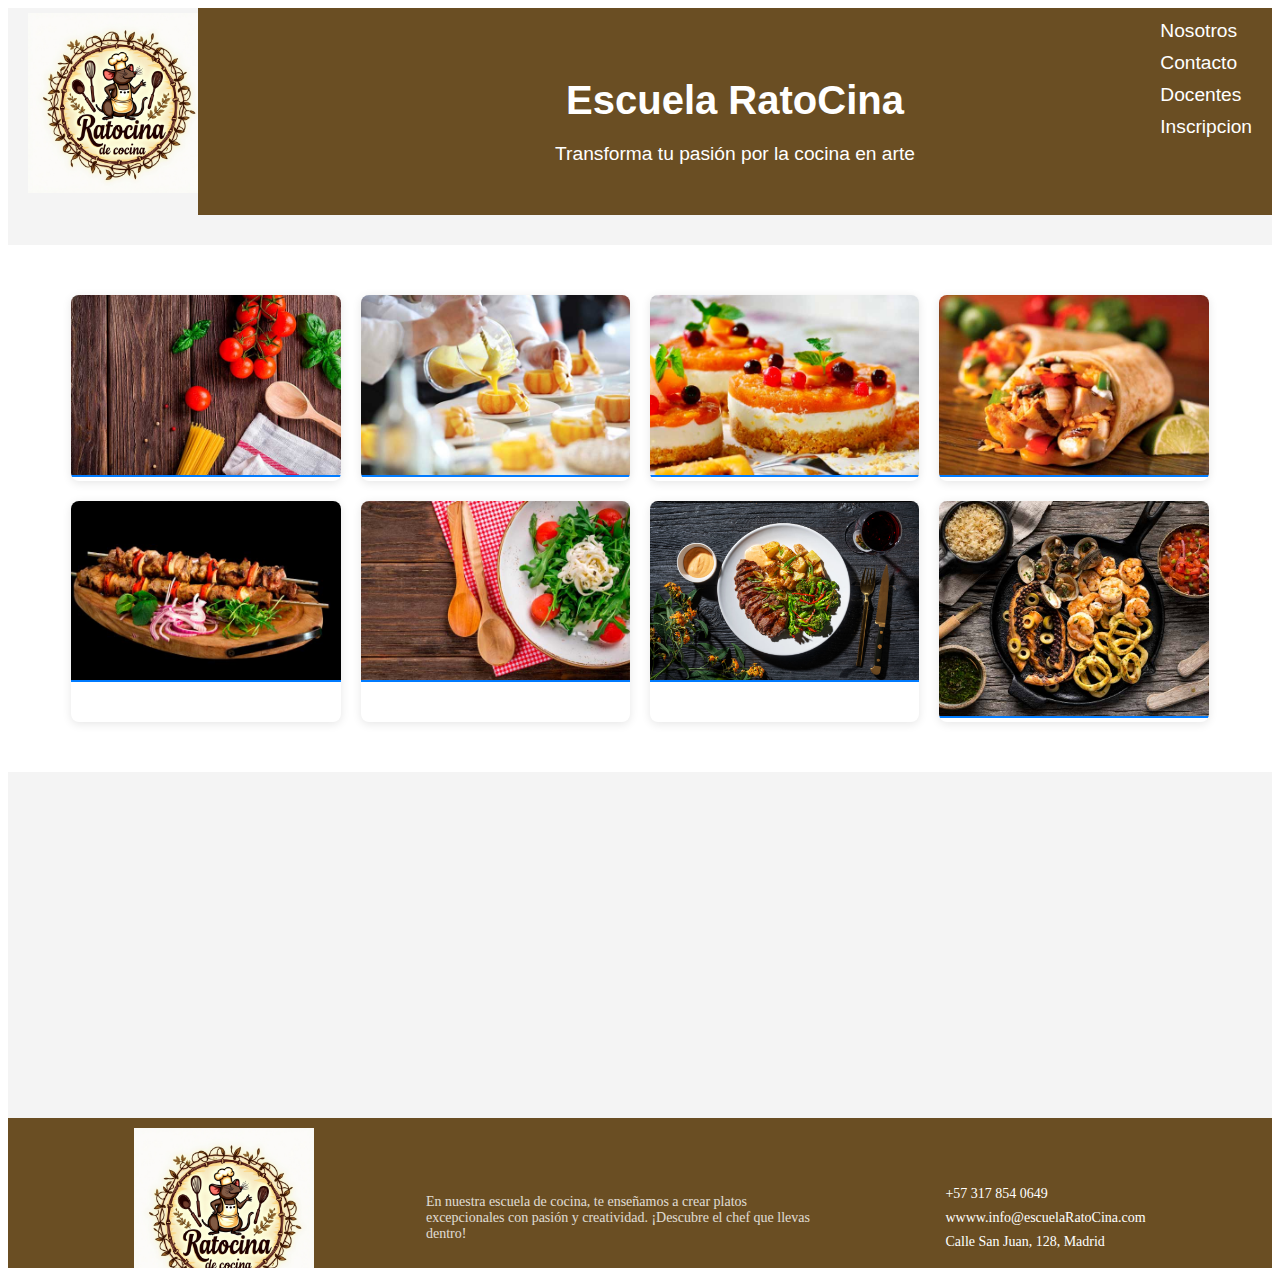
<file: index.html>
<!DOCTYPE html>
<html lang="es">
<head>
    <meta charset="UTF-8">
    <meta name="viewport" content="width=device-width, initial-scale=1.0">
    <link rel="stylesheet" href="CSS/index.css">
    <title>Ratocina</title>
</head>
<body>
    <iframe class="Header" src="HTML/header.html" frameborder="0" scrolling="no"></iframe>
    <iframe class="Footer" src="HTML/footer.html" frameborder="0" scrolling="no"></iframe>
</body>
</html>
</file>
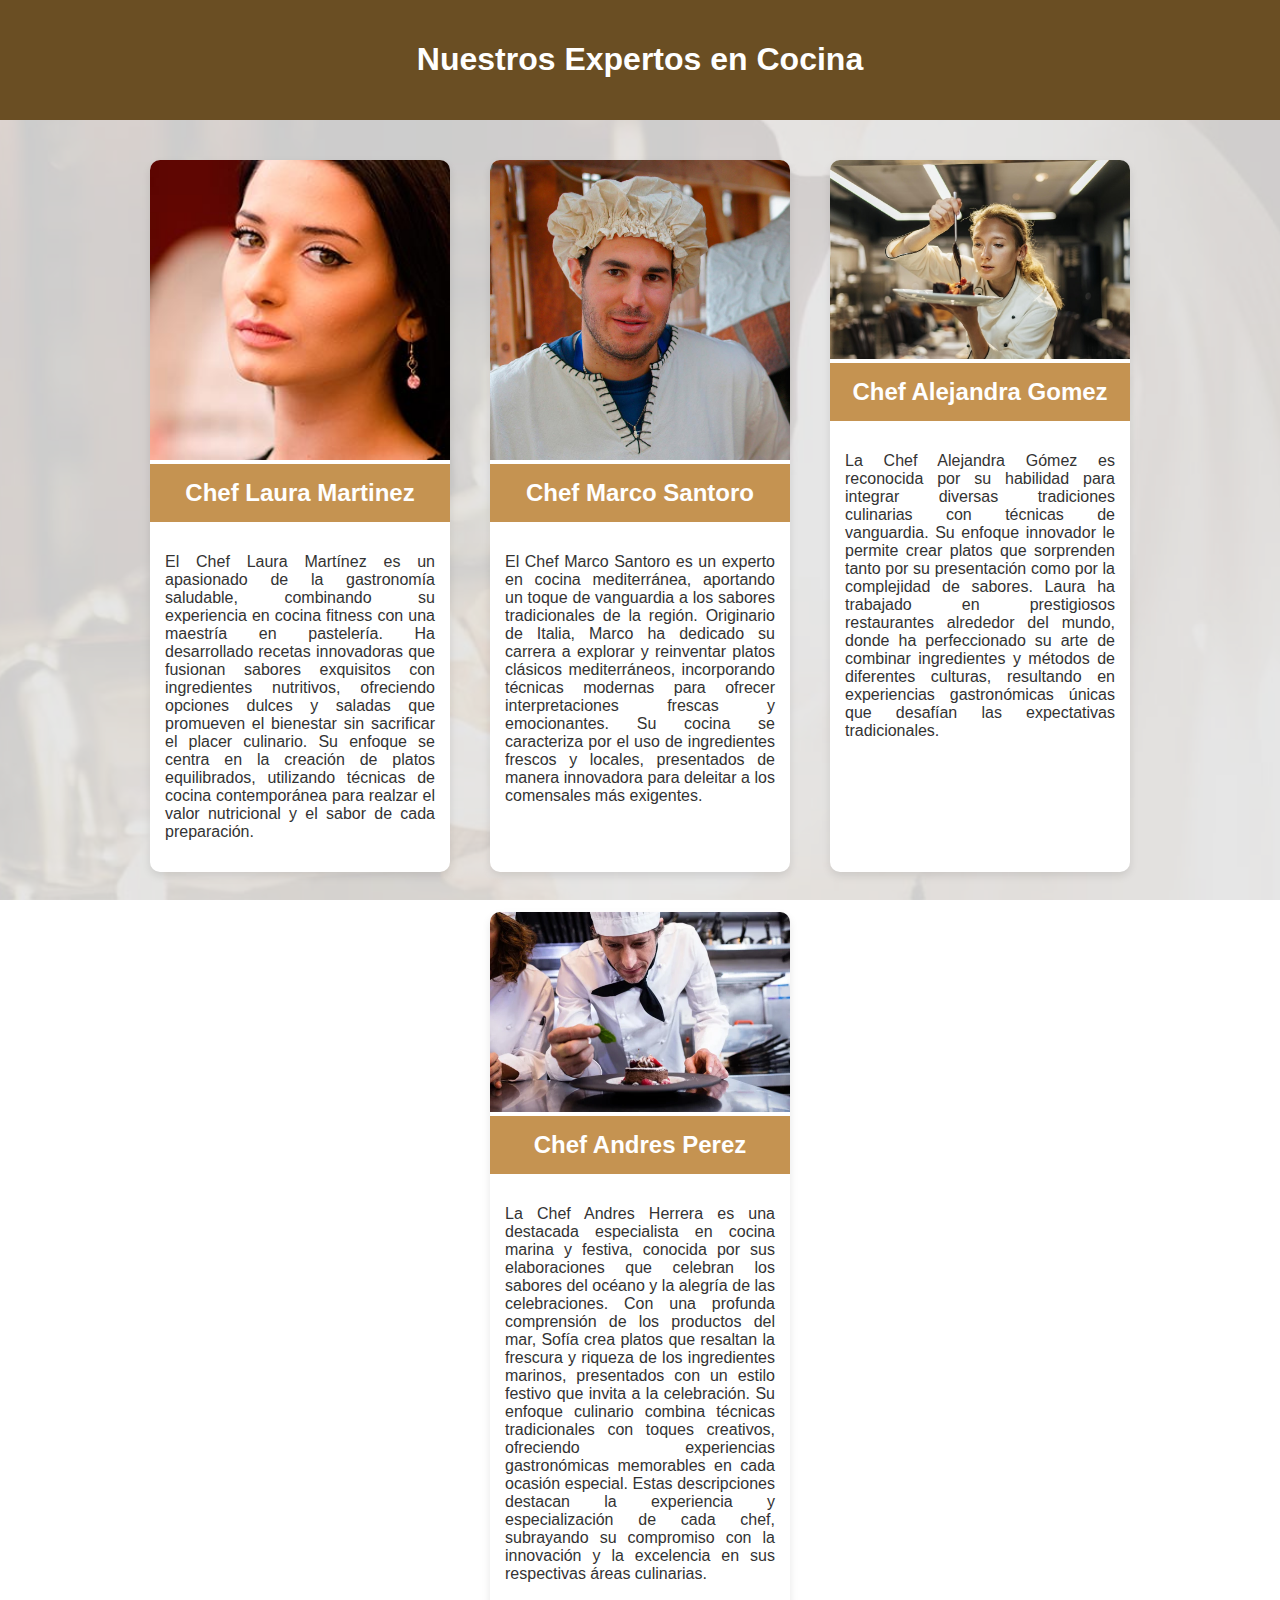
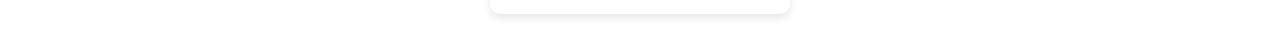
<file: HTML/docentes.html>
<!DOCTYPE html>
<html lang="es">
<head>
    <meta charset="UTF-8">
    <meta name="viewport" content="width=device-width, initial-scale=1.0">
    <title>Nuestros Docentes</title>
    <link rel="stylesheet" href="../CSS/docentes.css">
    <link rel="icon" type="image/png" href="../IMG/logoraton.png"/>
</head>
<body>
    <header>
        <h1>Nuestros Expertos en Cocina</h1>
    </header>
    <main>
        <section class="profesor">
            <img src="../IMG/instructor.jpg" alt="#">
            <h2>Chef Laura Martinez</h2>
            <p>El Chef Laura Martínez es un apasionado de la gastronomía saludable, combinando su experiencia en cocina fitness con una maestría en pastelería. Ha desarrollado recetas innovadoras que fusionan sabores exquisitos con ingredientes nutritivos, ofreciendo opciones dulces y saladas que promueven el bienestar sin sacrificar el placer culinario. Su enfoque se centra en la creación de platos equilibrados, utilizando técnicas de cocina contemporánea para realzar el valor nutricional y el sabor de cada preparación.</p>
        </section>
        <section class="profesor">
            <img src="../IMG/instructor2.jpg" alt="#">
            <h2>Chef Marco Santoro</h2>
            <p>El Chef Marco Santoro es un experto en cocina mediterránea, aportando un toque de vanguardia a los sabores tradicionales de la región. Originario de Italia, Marco ha dedicado su carrera a explorar y reinventar platos clásicos mediterráneos, incorporando técnicas modernas para ofrecer interpretaciones frescas y emocionantes. Su cocina se caracteriza por el uso de ingredientes frescos y locales, presentados de manera innovadora para deleitar a los comensales más exigentes.</p>
        </section>
        <section class="profesor">
            <img src="../IMG/instructor3.jpg" alt="#">
            <h2>Chef Alejandra Gomez</h2>
            <p>La Chef Alejandra Gómez es reconocida por su habilidad para integrar diversas tradiciones culinarias con técnicas de vanguardia. Su enfoque innovador le permite crear platos que sorprenden tanto por su presentación como por la complejidad de sabores. Laura ha trabajado en prestigiosos restaurantes alrededor del mundo, donde ha perfeccionado su arte de combinar ingredientes y métodos de diferentes culturas, resultando en experiencias gastronómicas únicas que desafían las expectativas tradicionales.</p>
        </section>
        <section class="profesor">
            <img src="../IMG/instructor4.jpg" alt="#">
            <h2>Chef Andres Perez</h2>
            <p>La Chef Andres Herrera es una destacada especialista en cocina marina y festiva, conocida por sus elaboraciones que celebran los sabores del océano y la alegría de las celebraciones. Con una profunda comprensión de los productos del mar, Sofía crea platos que resaltan la frescura y riqueza de los ingredientes marinos, presentados con un estilo festivo que invita a la celebración. Su enfoque culinario combina técnicas tradicionales con toques creativos, ofreciendo experiencias gastronómicas memorables en cada ocasión especial.
             Estas descripciones destacan la experiencia y especialización de cada chef, subrayando su compromiso con la innovación y la excelencia en sus respectivas áreas culinarias.</p>
        </section>
    </main>
</body>
</html>
</file>
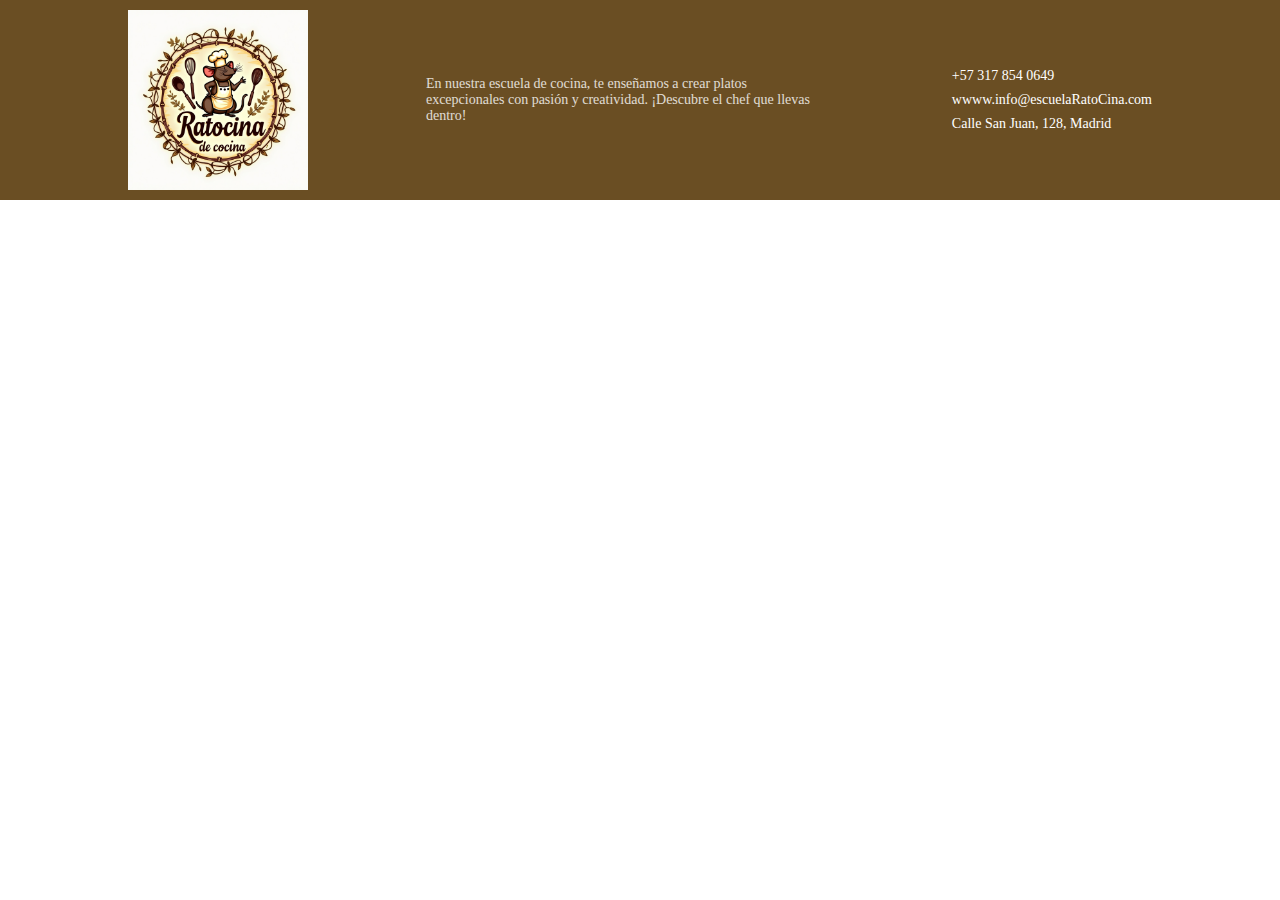
<file: HTML/footer.html>
<!DOCTYPE html>
<html lang="es">
<head>
    <meta charset="UTF-8">
    <meta name="viewport" content="width=device-width, initial-scale=1.0">
    <title>Footer Escuela de Cocina</title>
    <link rel="stylesheet" href="../CSS/footer.css">
</head>
<body>

    <footer class="footer">
        <img src="../IMG/logoraton.png" alt="Logo Escuela de Cocina" class="logo">
        
        <p class="descripcion">
            En nuestra escuela de cocina, te enseñamos a crear platos excepcionales con pasión y creatividad. ¡Descubre el chef que llevas dentro!
        </p>

        <div class="contactos">
            <a href="#"><i class="fas fa-phone"></i> +57 317 854 0649</a>
            <a href="#"><i class="fas fa-envelope"></i> wwww.info@escuelaRatoCina.com</a>
            <a href="#"><i class="fas fa-map-marker-alt"></i> Calle San Juan, 128, Madrid</a>
        </div>
    </footer>

</body>
</html>
</file>
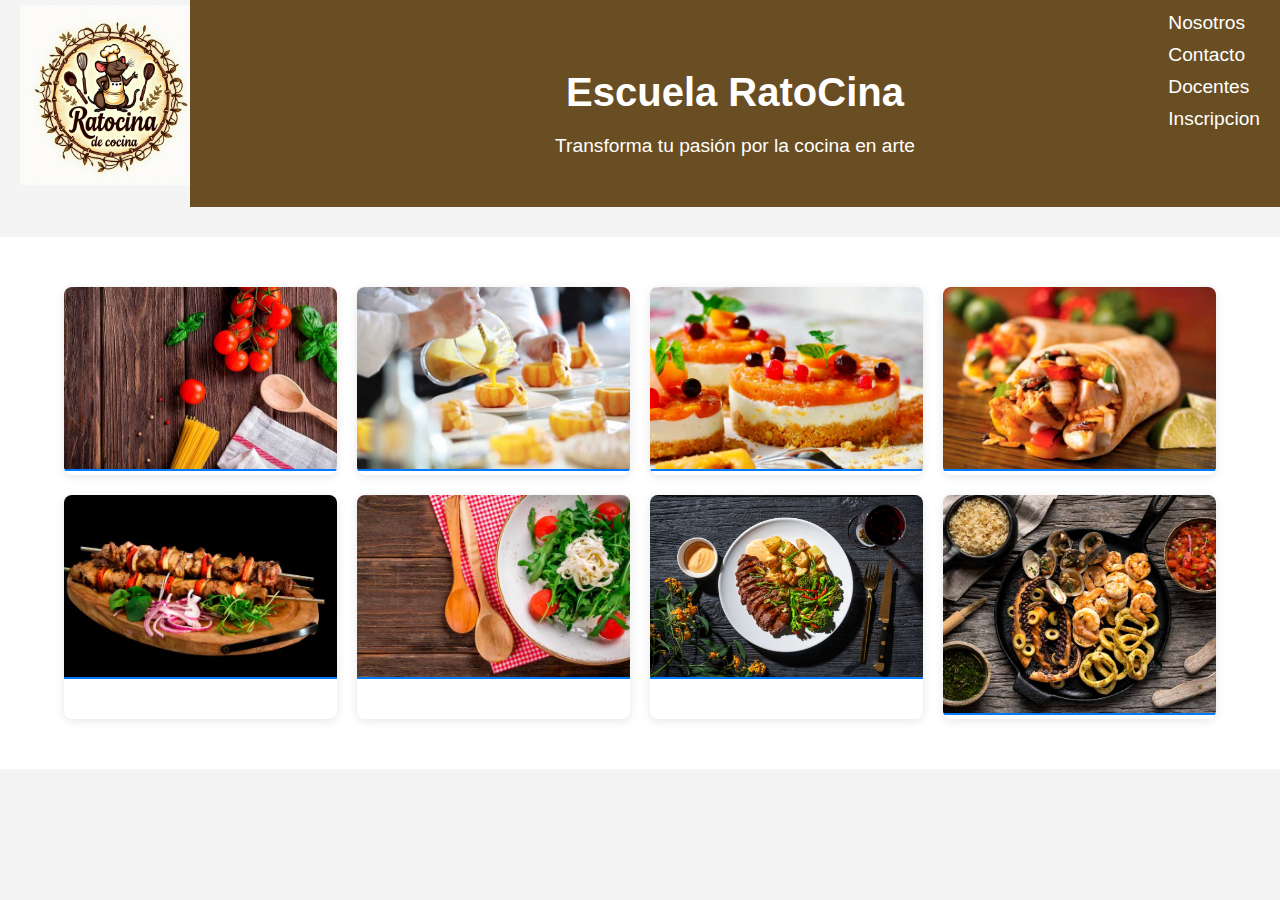
<file: HTML/header.html>
<!DOCTYPE html>
<html lang="es">
<head>
    <meta charset="UTF-8">
    <meta name="viewport" content="width=device-width, initial-scale=1.0">
    <title>Escuela de Cocina Gourmet</title>
    <link rel="stylesheet" href="../CSS/header.css">
</head>
<body>
    <div class="logo-container">
        <img src="../IMG/logoraton.png" alt="Escuela Gourmet Logo">
    </div>

    <header>
        <div class="container">
            <div class="header-text">
                <h1>Escuela RatoCina</h1>
                <p>Transforma tu pasión por la cocina en arte</p>
            </div>
            <nav>
                <ul>
                    <li><a href="../HTML/nosotros.html">Nosotros</a></li>
                    <li><a href="../HTML/redes.html">Contacto</a></li>
                    <li><a href="../HTML/docentes.html">Docentes</a></li>
                    <li><a href="../HTML/inscripcion.html">Inscripcion</a></li>
                </ul>
            </nav>
        </div>
    </header>

    <section id="carrusel">
        <div class="container">
            <div class="info menu">
                    <img src="../IMG/clase1.jpg" alt="Descripción de la imagen 2" class="image">
                    <div class="menu-content">
                        <h3>Cocina Fit</h3>
                        <p>Alto valor nutricional: Los alimentos fitness se centra en proporcionar nutrientes esenciales. Entre ellos proteínas magras, carbohidratos complejos, grasas saludables, vitaminas y minerales, en las cantidades adecuadas para mantener un cuerpo saludable y en forma.  Precio:150.000 </p>
                    </div>
                </a>
            </div>
            <div class="info menu">
                    <img src="../IMG/clase2.jpg" alt="Descripción de la imagen 2" class="image">
                    <div class="menu-content">
                      <h3>Cocina De Temporada</h3>
                      <p>La cocina de temporada se basa en la utilización de ingredientes frescos que están en su máximo esplendor en determinadas épocas del año. Te contamos los beneficios de consumir frutas y verduras de temporada, así como algunas recetas deliciosas que puedes preparar con los productos del momento.  Precio:260.000</p>
                    </div>
                </a>
            </div>
            <div class="info menu">
                    <img src="../IMG/clase3.jpg" alt="Descripción de la imagen 2" class="image">
                    <div class="menu-content">
                     <h3>Cocina Pasteleria</h3>
                     <p>La pastelería engloba a todos aquellos profesionales que se dedican a la elaboración de recetas dulces, como galletas, tortas, pasteles, cupcakes, postres, etc., cuyos ingredientes básicos son el azúcar, la harina, la mantequilla, el huevo, la leche y el chocolate.  Precio 300.000</p>
                    </div>
                </a>
            </div>
            <div class="info menu">
                    <img src="../IMG/clase4.jpg" alt="Descripción de la imagen 2" class="image">
                    <div class="menu-content">
                      <h3>Cocina Mixta</h3>
                      <p>La cocción mixta, a la que también se le conoce como cocción combinada, se trata de una mezcla de cocción en seco con humedad y/o en medio graso  Precio:190.000</p>
                    </div>
                </a>
            </div>
            <div class="info menu">
                    <img src="../IMG/clase5.jpg" alt="Descripción de la imagen 2" class="image">
                    <div class="menu-content">
                      <h3>Cocina De Vanguardia</h3>
                      <p>Consiste en transformar las texturas, formas y temperaturas de los ingredientes sin que pierdan los sabores originales. Mediante esta técnica se transforman algunas propiedades de los alimentos pero su sabor no cambia, por lo que acentúa el sentido principal de la gastronomía Precio:110.000</p>
                    </div>
                </a>
            </div>
            <div class="info menu">
                    <img src="../IMG/clase6.jpg" alt="Descripción de la imagen 2" class="image">
                    <div class="menu-content">
                      <h3>Cocina Mediterranea</h3>
                      <p>Se centra en comer alimentos como frutas, verduras, hortalizas, granos integrales y panes con alto contenido de fibra, y aceite de oliva. La carne, el queso y los dulces están muy limitados. Los alimentos recomendados son ricos en grasas monoinsaturadas, fibra y ácidos grasos omega-3. Precio 320.000 </p>
                    </div>
                </a>
            </div>
            <div class="info menu">
                    <img src="../IMG/clase7.jpg" alt="Descripción de la imagen 2" class="image">
                    <div class="menu-content">
                      <h3>Cocina Gourtme</h3>
                       <p>Se trata de una forma de cocinar que se enfoca en la calidad de los ingredientes y la presentación de los platos. El objetivo de ofrecer a los comensales una experiencia gastronómica única e inolvidable. Precio:500.000</p>
                    </div>
                </a>
            </div>
            <div class="info menu">
                    <img src="../IMG/clase8.jpg" alt="Descripción de la imagen 2" class="image">
                    <div class="menu-content">
                      <h3>Cocina De Mar</h3>
                      <p>La comida de mar o también popularmente conocida como mariscos son aquellos animales invertebrados comestibles que proceden del mar los cuales se pueden comer crudos o cocidos ya sean fritos, a la parrilla o asados para preparar cocteles, ceviches, aperitivos, platos fuertes, sopas o caldos. Precio:400.000</p>
                    </div>
                </a>
            </div>
        </div>
    </section>

</body>
</html>
</file>
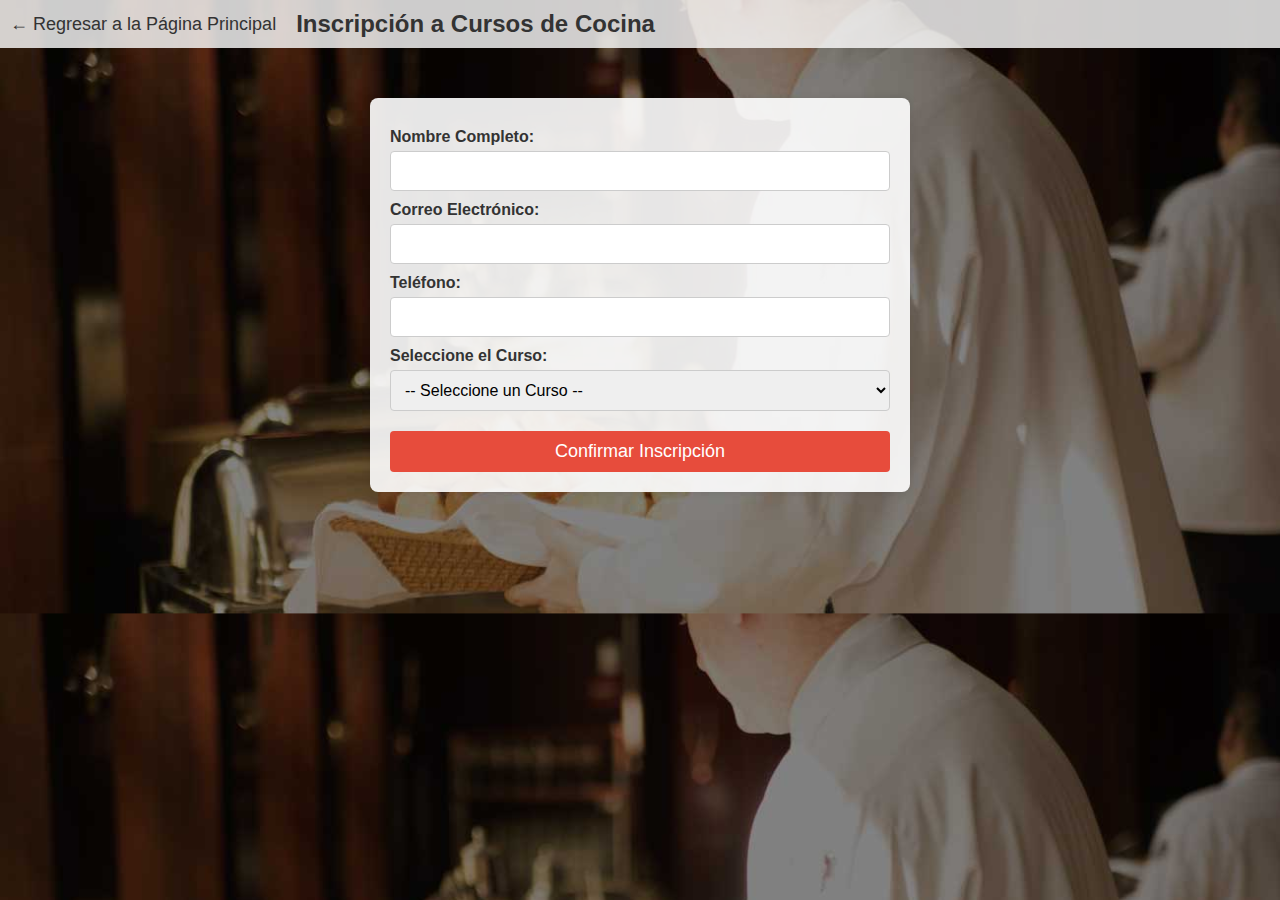
<file: HTML/inscripcion.html>
<!DOCTYPE html>
<html lang="es">
<head>
    <meta charset="UTF-8">
    <meta name="viewport" content="width=device-width, initial-scale=1.0">
    <title>Inscripción a Cursos de Cocina</title>
    <link rel="stylesheet" href="../CSS/inscripcion.css">
    <link rel="icon" type="image/png" href="../IMG/logoraton.png"/>
</head>
<body>
    <header>
        <a href="../index.html" class="btn-regreso">← Regresar a la Página Principal</a>
        <h1>Inscripción a Cursos de Cocina</h1>
    </header>
    <main>
        <form id="form-inscripcion">
            <label for="nombre">Nombre Completo:</label>
            <input type="text" id="nombre" name="nombre" required>

            <label for="correo">Correo Electrónico:</label>
            <input type="email" id="correo" name="correo" required>

            <label for="telefono">Teléfono:</label>
            <input type="tel" id="telefono" name="telefono" required>

            <label for="curso">Seleccione el Curso:</label>
            <select id="curso" name="curso" required>
                <option value="" disabled selected>-- Seleccione un Curso --</option>
                <option value="cocina_fit">Cocina Fit y Pastelería - $100</option>
                <option value="cocina_mixta">Cocina Mixta y de Vanguardia - $120</option>
                <option value="cocina_mediterranea">Cocina Mediterránea y de Vanguardia - $110</option>
                <option value="cocina_mar">Cocina de Mar y de Fiestas - $130</option>
            </select>

            <button type="submit">Confirmar Inscripción</button>
        </form>
    </main>
</body>
</html>
</file>
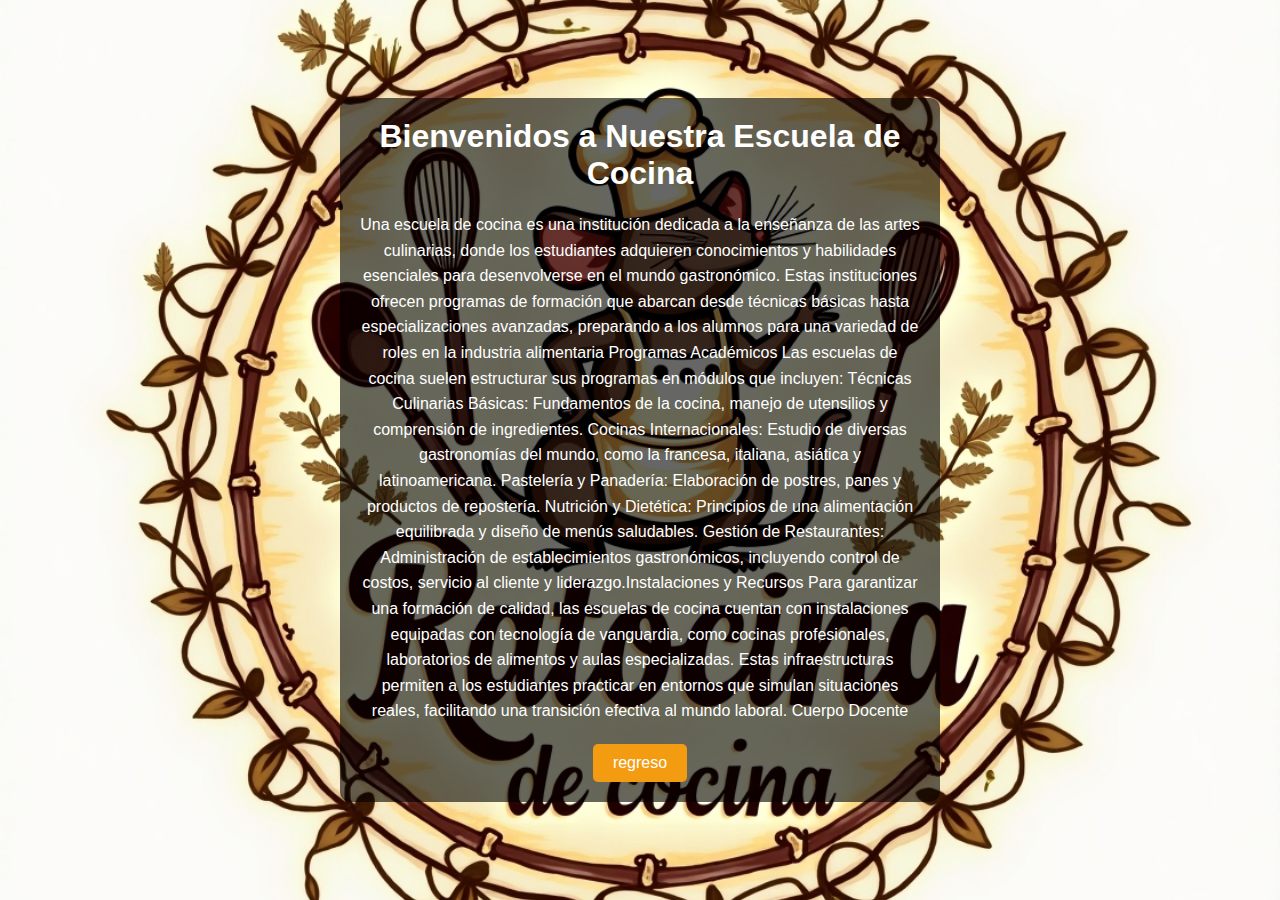
<file: HTML/nosotros.html>
<!DOCTYPE html>
<html lang="es">
<head>
    <meta charset="UTF-8">
    <meta name="viewport" content="width=device-width, initial-scale=1.0">
    <title>Escuela de Cocina</title>
    <link rel="stylesheet" href="../CSS/nosotros.css">
</head>
<body>
    <div class="container">
        <div class="content">
            <h1>Bienvenidos a Nuestra Escuela de Cocina</h1>
            <p>Una escuela de cocina es una institución dedicada a la enseñanza de las artes culinarias, donde los estudiantes adquieren conocimientos y habilidades esenciales para desenvolverse en el mundo gastronómico. Estas instituciones ofrecen programas de formación que abarcan desde técnicas básicas hasta especializaciones avanzadas, preparando a los alumnos para una variedad de roles en la industria alimentaria
                Programas Académicos
                Las escuelas de cocina suelen estructurar sus programas en módulos que incluyen:
                Técnicas Culinarias Básicas: Fundamentos de la cocina, manejo de utensilios y comprensión de ingredientes.
                Cocinas Internacionales: Estudio de diversas gastronomías del mundo, como la francesa, italiana, asiática y latinoamericana.
                Pastelería y Panadería: Elaboración de postres, panes y productos de repostería.
                Nutrición y Dietética: Principios de una alimentación equilibrada y diseño de menús saludables.
                Gestión de Restaurantes: Administración de establecimientos gastronómicos, incluyendo control de costos, servicio al cliente y liderazgo.Instalaciones y Recursos
                Para garantizar una formación de calidad, las escuelas de cocina cuentan con instalaciones equipadas con tecnología de vanguardia, como cocinas profesionales, laboratorios de alimentos y aulas especializadas. Estas infraestructuras permiten a los estudiantes practicar en entornos que simulan situaciones reales, facilitando una transición efectiva al mundo laboral.
                Cuerpo Docente</p>
            <a href="../index.html" class="regreso"><button>regreso</button></a>
        </div>
       
    </div>
</body>
</html>
</file>
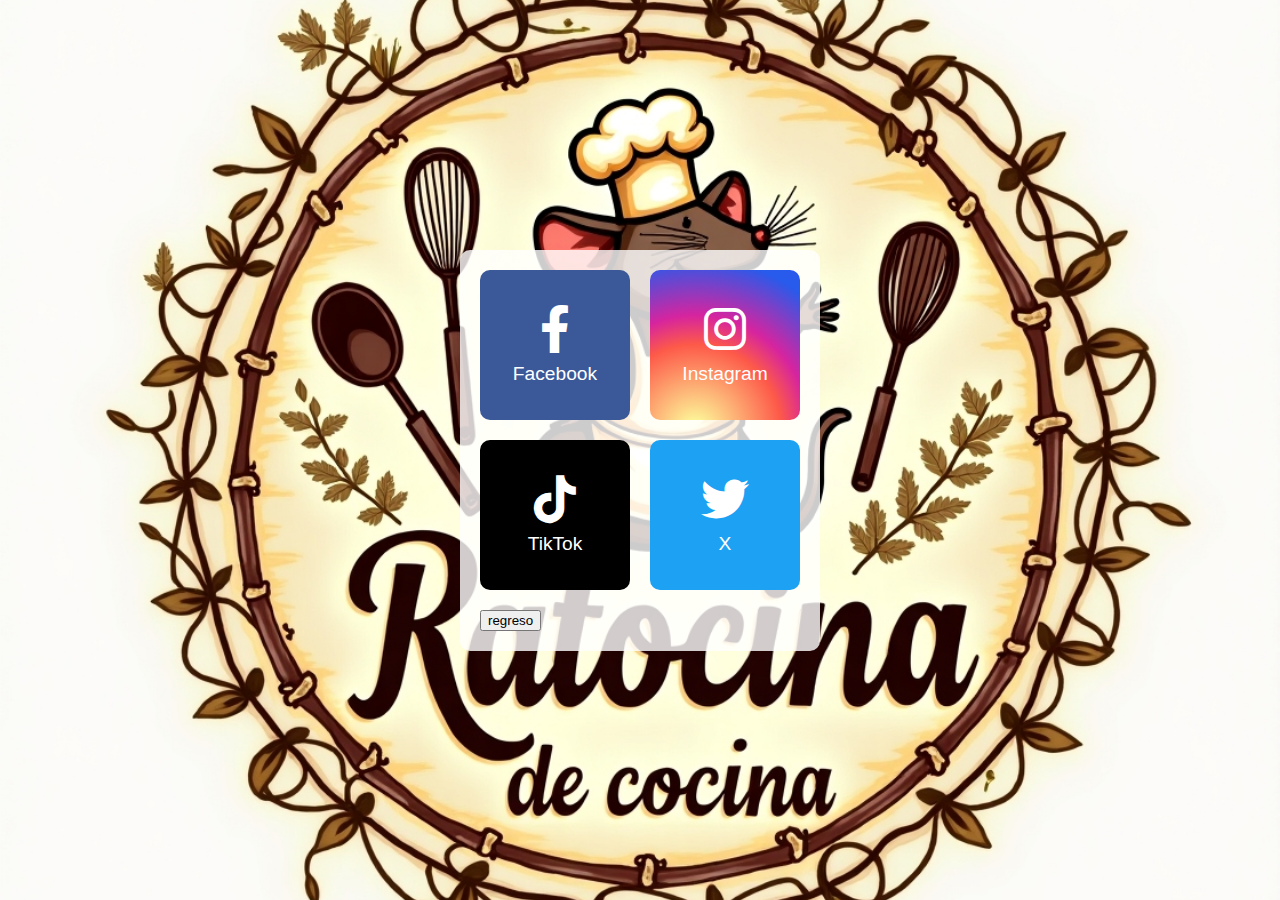
<file: HTML/redes.html>
<!DOCTYPE html>
<html lang="es">
<head>
    <meta charset="UTF-8">
    <meta name="viewport" content="width=device-width, initial-scale=1.0">
    <title>Redes Sociales</title>
    <link rel="stylesheet" href="../CSS/redes.css">
    <link rel="icon" type="image/png" href="../IMG/logoraton.png"/>
    <link rel="stylesheet" href="https://cdnjs.cloudflare.com/ajax/libs/font-awesome/6.0.0-beta3/css/all.min.css">
</head>
<body>
    <div class="social-container">
        <a href="https://www.facebook.com" class="social-box facebook" target="_blank">
            <i class="fab fa-facebook-f"></i>
            <span>Facebook</span>
        </a>
        <a href="https://www.instagram.com" class="social-box instagram" target="_blank">
            <i class="fab fa-instagram"></i>
            <span>Instagram</span>
        </a>
        <a href="https://www.tiktok.com" class="social-box tiktok" target="_blank">
            <i class="fab fa-tiktok"></i>
            <span>TikTok</span>
        </a>
        <a href="https://www.twitter.com" class="social-box twitter" target="_blank">
            <i class="fab fa-twitter"></i>
            <span>X</span>
        </a>
        <a href="../index.html" class="regreso"><button>regreso</button></a>
    </div>
</body>
</html>
</file>
<file: CSS/index.css>
body {
    display: flex;
    flex-direction: column;
    min-height: 140vh;
    margin: 150;
}

.Header {
    flex: 0px;
}

.Footer {
    flex: -1px;
}
</file>
<file: CSS/docentes.css>
body {
    margin: 0;
    font-family: 'Arial', sans-serif;
    background-image: url('../IMG/chef_bg.jpg'); 
    background-size: cover;
    background-position: center;
    background-attachment: fixed;
    color: #333;
}

header {
    background-color: #6a4e23;
    color: #fff;
    text-align: center;
    padding: 20px 0;
}

main {
    display: flex;
    flex-wrap: wrap;
    justify-content: center;
    padding: 20px;
    background-color: rgba(255, 255, 255, 0.8);
}

.profesor {
    background-color: #fff;
    border-radius: 10px;
    box-shadow: 0 4px 8px rgba(0, 0, 0, 0.1);
    margin: 20px;
    width: 300px;
    text-align: center;
    overflow: hidden;
    transition: transform 0.3s;
}

.profesor:hover {
    transform: scale(1.05);
}

.profesor img {
    width: 100%;
    height: auto;
}

.profesor h2 {
    background-color: #b4731dc4;
    color: #fff;
    margin: 0;
    padding: 15px 0;
}

.profesor p {
    padding: 15px;
    text-align: justify;
}

footer {
    text-align: center;
    margin: 20px 0;
}

.btn-regreso {
    background-color: #fd2008;
    color: #fff;
    border: none;
    padding: 10px 20px;
    font-size: 16px;
    border-radius: 5px;
    cursor: pointer;
    transition: background-color 0.3s;
}

.btn-regreso:hover {
    background-color: #e0321e;
}
</file>
<file: CSS/footer.css>
* {
    margin: 0;
    padding: 0;
    box-sizing: border-box;
}

body {
    display: flex;
    flex-direction: column;
    min-height: 100vh;
    margin: 0;
}

.Header {
    flex: 1;
}
.Footer {
    flex: 0;
}
.footer {
    background: #6a4e23;
    color: white;
    padding: 10px 10%;
    display: flex;
    justify-content: space-between;
    align-items: center;
    flex-wrap: wrap;
}

.footer .logo {
    width: 180px;
}

.footer .descripcion {
    flex: 1;
    max-width: 400px;
    font-size: 14px;
    opacity: 0.8;
}

.footer .contactos {
    display: flex;
    flex-direction: column;
    gap: 8px;
}

.footer .contactos a {
    color: white;
    text-decoration: none;
    font-size: 14px;
    display: flex;
    align-items: center;
    gap: 8px;
    transition: color 0.3s;
}

.footer .contactos a:hover {
    color: #f39c12;
}

.footer i {
    font-size: 18px;
}

@media (max-width: 768px) {
    .footer {
        flex-direction: column;
        text-align: center;
        gap: 20px;
    }
}
</file>
<file: CSS/header.css>
* {
    margin: 0;
    padding: 0;
    box-sizing: border-box;
}

body {
    font-family: 'Arial', sans-serif;
    background-color: #f4f4f4;
    color: #333;
}

.container {
    width: 90%;
    margin: 0 auto;
}


.logo-container {
    position: absolute;
    left: 20px;
    top: 5px;
}

.logo-container img {
    height: 180px; 
    width: auto;
}


header {
    background-color: #6a4e23;
    color: white;
    padding: 50px 0;
    display: flex;
    align-items: center;
    justify-content: center;
    position: relative;
    margin-left: 190px; 
}

header .header-text {
    text-align: center;
    flex: 1;
}

header .header-text h1 {
    font-size: 2.5em;
    font-weight: bold;
}

header .header-text p {
    font-size: 1.2em;
    font-weight: lighter;
    margin-top: 10px;
}

nav {
    position: absolute;
    top: 2px;
    right: 20px; 
}

nav ul {
    list-style: none;
}

nav ul li {
    display: block; 
    margin: 10px 0; 
}

nav ul li a {
    color: white;
    text-decoration: none;
    font-size: 1.2em;
    transition: color 0.3s;
}

nav ul li a:hover {
    color: #f8a419;
}


#carrusel {
    background-color: #fff;
    padding: 50px 0;
    margin-top: 30px;
}

#carrusel .container {
    display: grid;
    grid-template-columns: repeat(4, 1fr); 
    gap: 20px;
    text-align: center;
}

.carrusel-item {
    background-color: #f8f8f8;
    border-radius: 10px;
    box-shadow: 0 4px 8px rgba(0, 0, 0, 0.1);
    overflow: hidden;
    padding: 20px;
    transition: transform 0.3s ease;
}

.carrusel-item img {
    width: 100%;
    border-radius: 10px;
    height: 200px;
    object-fit: cover;
    margin-bottom: 15px;
}

.carrusel-item h3 {
    font-size: 1.4em;
    margin-bottom: 10px;
    color: #6a4e23;
}

.carrusel-item p {
    font-size: 1.1em;
    color: #555;
}


.carrusel-item:hover {
    transform: translateY(-5px);
}


@media (max-width: 1024px) {
    #carrusel .container {
        grid-template-columns: repeat(2, 1fr);
    }
}

@media (max-width: 768px) {
    header .header-text h1 {
        font-size: 2em;
    }

    header .header-text p {
        font-size: 1em;
    }

    nav ul li {
        display: block;
        margin: 10px 0;
    }

    #carrusel .container {
        grid-template-columns: 1fr; 
    }

    .logo-container {
        position: relative;
        left: 0;
        top: 0;
    }
}

.image-container {
    display: grid;
    grid-template-columns: repeat(4, 1fr);
    gap: 20px; 
}

.info {
    position: relative; 
    background-color: #fff;
    border-radius: 8px;
    box-shadow: 0 2px 10px rgba(0, 0, 0, 0.1);
    overflow: hidden;
    transition: transform 0.3s, box-shadow 0.3s; 
}

.info:hover {
    transform: scale(1.05);
    box-shadow: 0 4px 20px rgba(0, 0, 0, 0.2); 
}

.image {
    width: 100%;
    height: auto;
    border-bottom: 2px solid #007BFF; 
    cursor: pointer; 
}

.menu-content {
    display: none; 
    position: absolute; 
    top: 0; 
    left: 0; 
    right: 0; 
    bottom: 0; 
    padding: 10px; 
    background-color: rgba(0, 0, 0, 0.7); 
    transition: opacity 0.3s; 
    opacity: 0; 
    display: flex; 
    flex-direction: column; 
    justify-content: center; 
    align-items: center; 
}

.info:hover .menu-content {
    opacity: 1; 
    display: flex; 
}

.menu-content h3, .menu-content p {
    margin: 0; 
    color: #fff; 
}

.menu-content h3 {
    font-size: 1.5em; 
    margin-bottom: 5px; 
}

.menu-content p {
    font-size: 1em; 
    line-height: 1.5; 
}


.button {
    display: inline-block;
    padding: 10px 15px;
    background-color: #007BFF;
    color: #fff;
    border: none;
    border-radius: 5px;
    text-decoration: none;
    transition: background-color 0.3s;
}

.button:hover {
    background-color: #0056b3; 
}

.Header {
    width: 100% !important;
    height: 280px !important;
    overflow: hidden; 
    border: none;   
    display: block;
}

.Footer{
    width: 100% !important;
    height: 700px !important;
    overflow: hidden; 
    border: none;
    display: block;
}

h1 {
    font-size: 2.5em; 
    color: #fff; /* Color blanco */
    text-align: center; /* Centrar el texto */
    margin: 20px 0; /* Margen superior e inferior */
}

@media (max-width: 768px) {
    .image-container {
        grid-template-columns: repeat(2, 1fr); 
    }
}

@media (max-width: 480px) {
    .image-container {
        grid-template-columns: 1fr; 
    }
}
</file>
<file: CSS/inscripcion.css>
body {
    font-family: Arial, sans-serif;
    background-image: url('../IMG/chef_bg.jpg');
    background-size: cover;
    margin: 0;
    color: #333;
}

header {
    background-color: rgba(255, 255, 255, 0.8);
    padding: 10px;
    display: flex;
    align-items: center;
}

.btn-regreso {
    text-decoration: none;
    color: #333;
    font-size: 18px;
    margin-right: 20px;
}

h1 {
    margin: 0;
    font-size: 24px;
}

main {
    background-color: rgba(255, 255, 255, 0.9);
    max-width: 500px;
    margin: 50px auto;
    padding: 20px;
    border-radius: 8px;
    box-shadow: 0 0 10px rgba(0, 0, 0, 0.1);
}

form {
    display: flex;
    flex-direction: column;
}

label {
    margin-top: 10px;
    font-weight: bold;
}

input, select {
    margin-top: 5px;
    padding: 10px;
    font-size: 16px;
    border: 1px solid #ccc;
    border-radius: 4px;
}

button {
    margin-top: 20px;
    padding: 10px;
    font-size: 18px;
    color: #fff;
    background-color: #e74c3c;
    border: none;
    border-radius: 4px;
    cursor: pointer;
    transition: background-color 0.3s;
}

button:hover {
    background-color: #c0392b;
}
</file>
<file: CSS/nosotros.css>
* {
    margin: 0;
    padding: 0;
    box-sizing: border-box;
}

body, html {
    height: 100%;
    font-family: 'Arial', sans-serif;
}

.container {
    background-image: url('../IMG/logoraton.png');
    background-size: cover;
    background-position: center;
    height: 100%;
    display: flex;
    justify-content: center;
    align-items: center;
}

.content {
    background-color: rgba(0, 0, 0, 0.6);
    color: #fff;
    padding: 20px;
    border-radius: 10px;
    text-align: center;
    max-width: 600px;
}

h1 {
    margin-bottom: 20px;
    font-size: 2em;
}

p {
    margin-bottom: 20px;
    line-height: 1.6;
}

button {
    background-color: #f39c12;
    color: #fff;
    border: none;
    padding: 10px 20px;
    font-size: 1em;
    border-radius: 5px;
    cursor: pointer;
    transition: background-color 0.3s;
}

button:hover {
    background-color: #e67e22;
}
</file>
<file: CSS/redes.css>
body {
    display: flex;
    justify-content: center;
    align-items: center;
    height: 100vh;
    margin: 0;
    font-family: Arial, sans-serif;
    background-image: url('../IMG/logoraton.png'); 
    background-size: cover;
    background-position: center;
    background-repeat: no-repeat;
}

.social-container {
    display: grid;
    grid-template-columns: repeat(2, 150px);
    grid-gap: 20px;
    background-color: rgba(255, 255, 255, 0.8); 
    padding: 20px;
    border-radius: 10px;
}

.social-box {
    display: flex;
    flex-direction: column;
    justify-content: center;
    align-items: center;
    width: 150px;
    height: 150px;
    text-decoration: none;
    color: white;
    border-radius: 10px;
    transition: transform 0.3s;
}

.social-box i {
    font-size: 3em;
    margin-bottom: 10px;
}

.social-box span {
    font-size: 1.2em;
}

.social-box:hover {
    transform: scale(1.1);
}

.facebook {
    background-color: #3b5998;
}

.instagram {
    background: radial-gradient(circle at 30% 107%, #fdf497 0%, #fdf497 5%, #fd5949 45%, #d6249f 60%, #285aeb 90%);
}

.tiktok {
    background-color: #000000;
}

.twitter {
    background-color: #1da1f2;
}
</file>
